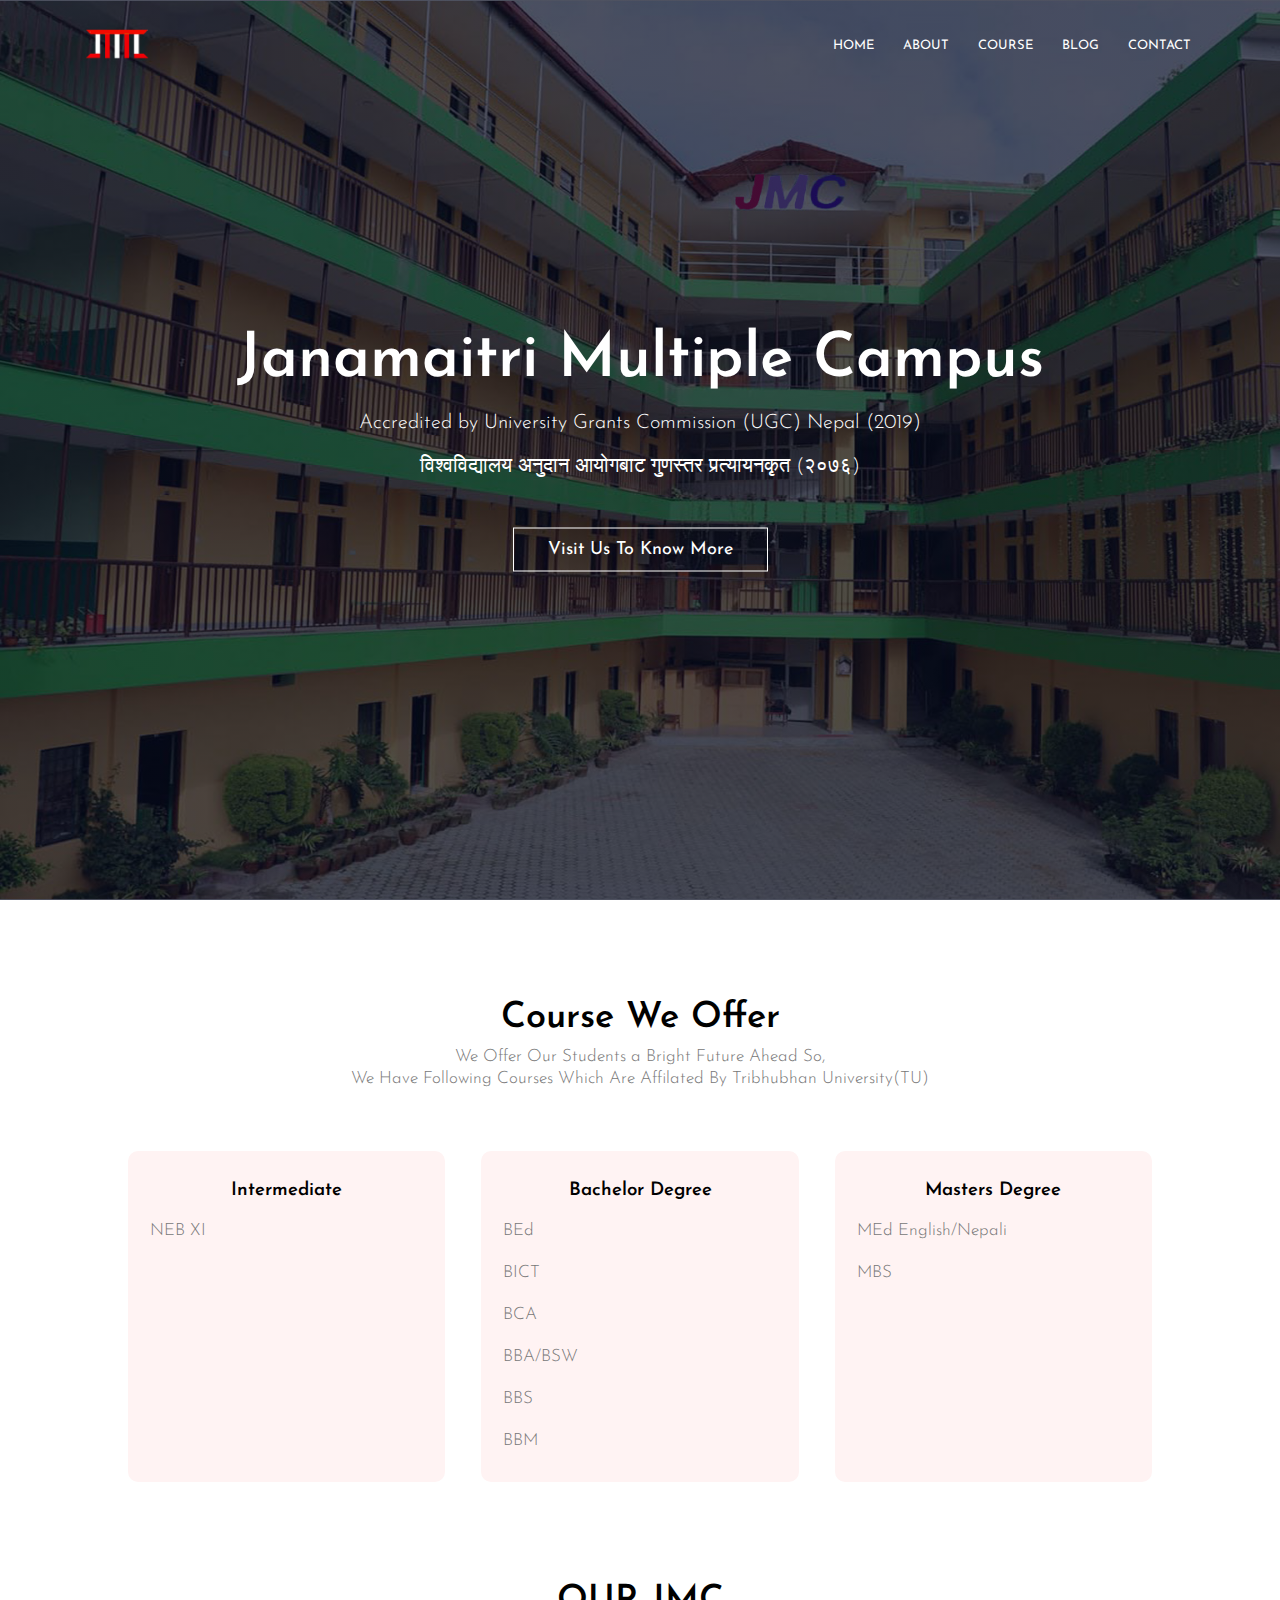
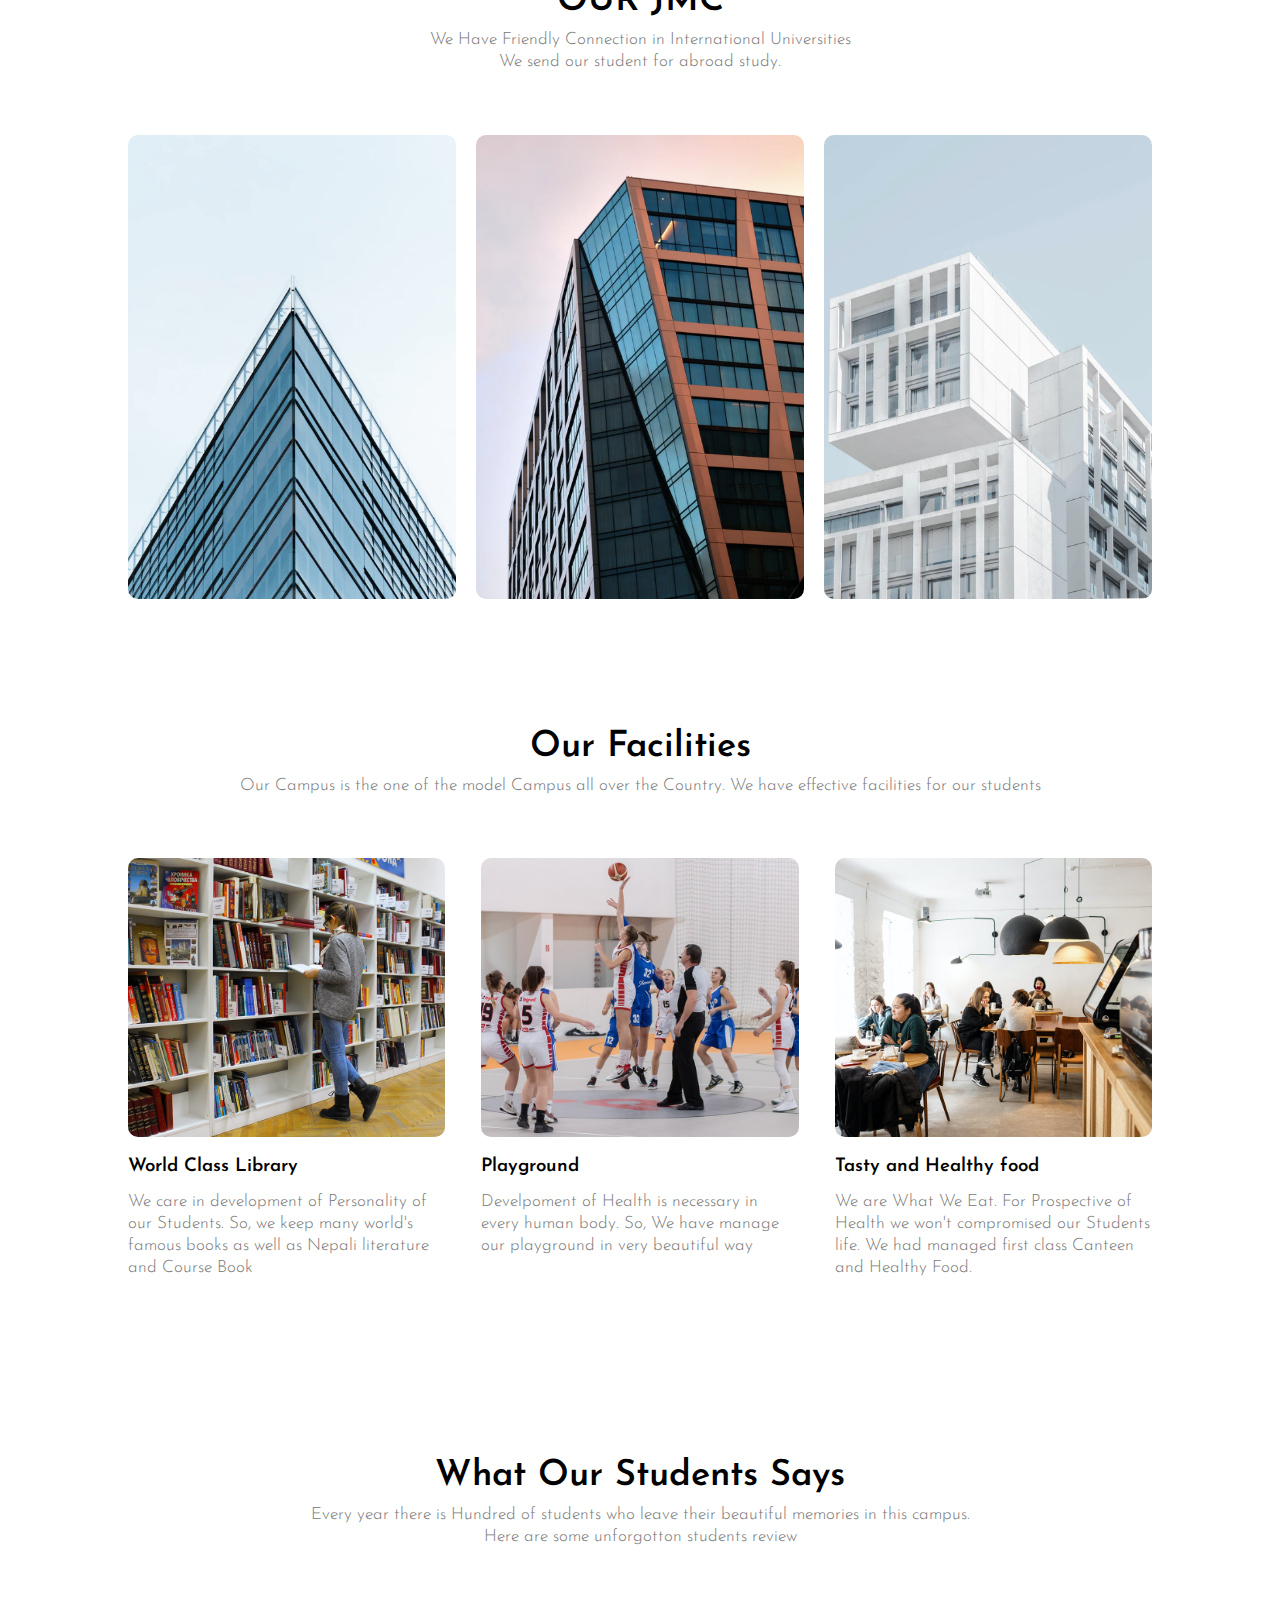
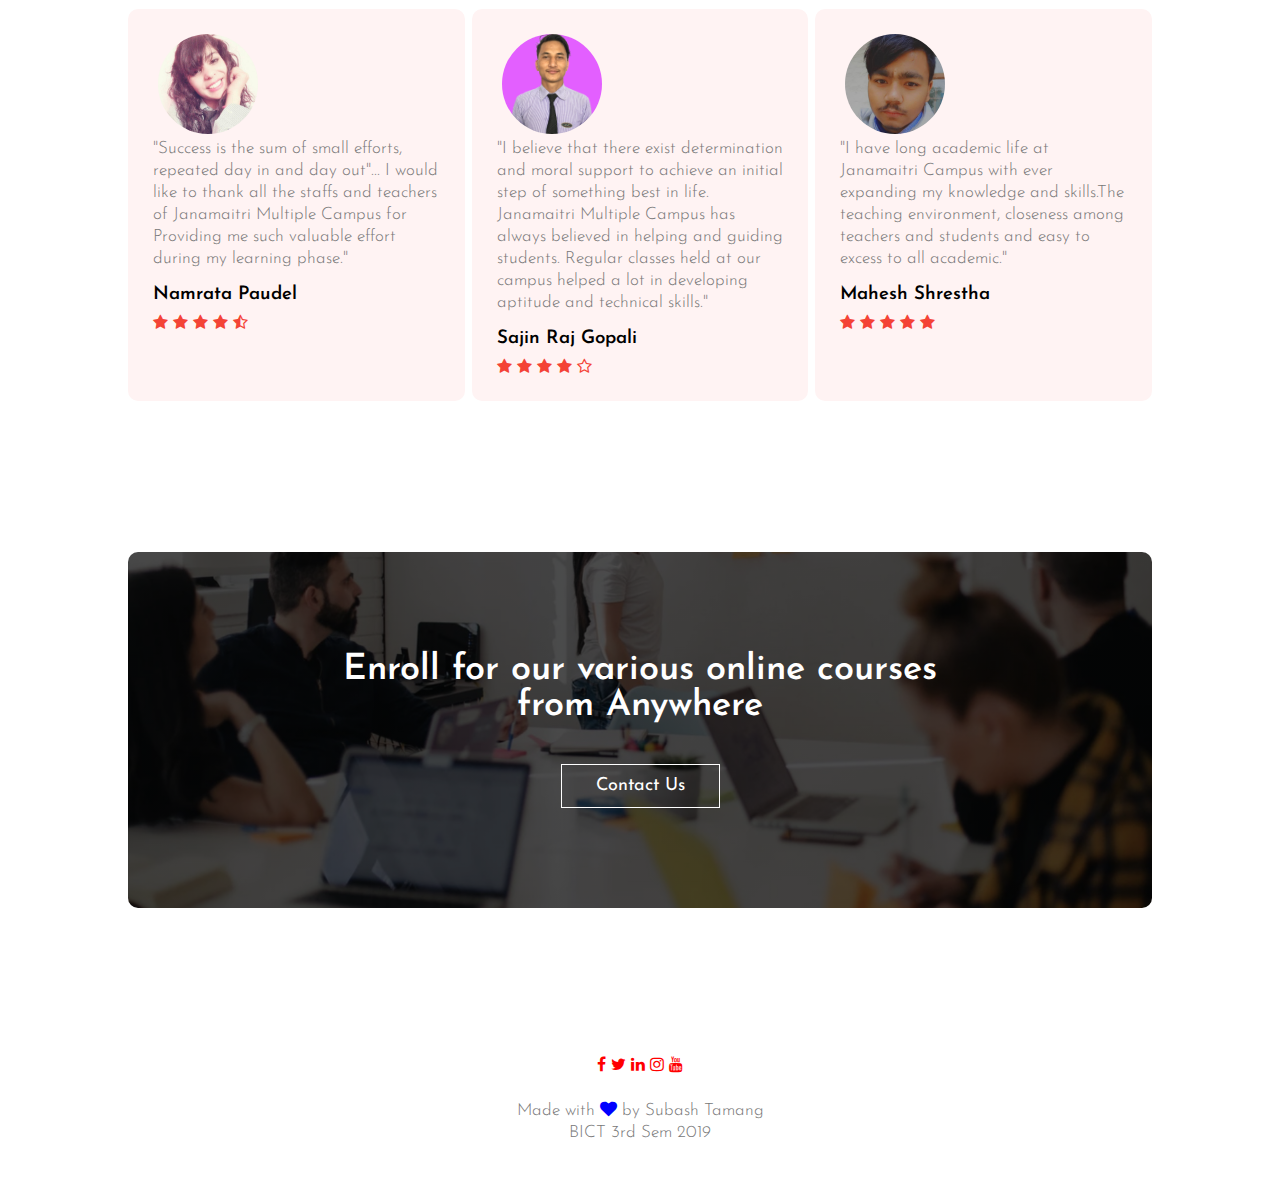
<file: index.htm>
<!DOCTYPE html>
<html lang="en">
<head>
    <meta charset="UTF-8">
    <meta http-equiv="X-UA-Compatible" content="IE=edge">
    <meta name="viewport" content="width=device-width, initial-scale=1.0">
    <title>College Website Design</title>
    <link rel="stylesheet" href="style.css">
    <link rel="preconnect" href="https://fonts.googleapis.com">
    <link rel="preconnect" href="https://fonts.gstatic.com" crossorigin>
    <link href="https://fonts.googleapis.com/css2?family=Josefin+Sans:ital,wght@0,300;0,400;1,100&display=swap" rel="stylesheet">
    <link rel="stylesheet" href="https://cdnjs.cloudflare.com/ajax/libs/font-awesome/4.7.0/css/font-awesome.min.css">


</head>
<body>
    <section class="header">
        <nav>
            <a href="index.htm"><img src="images/logo.png" alt="" srcset=""></a>
            <div class="nav-links" id="navLinks">
                <i class="fa fa-times" onclick="hidemenu()"></i>
                <ul>
                    <li><a href="index.htm">HOME</a></li>
                    <li><a href="About Us.htm">ABOUT</a></li>
                    <li><a href="Course.htm">COURSE</a></li>
                    <li><a href="Blog.htm">BLOG</a></li>
                    <li><a href="Contact.htm">CONTACT</a></li>
                </ul>
            </div>
            <i class="fa fa-bars" onclick="showmenu()"></i>

        </nav>

    <div class="text-box">
        <h1>Janamaitri Multiple Campus</h1>
        <p>Accredited by University Grants Commission (UGC) Nepal (2019) <br> <br> विश्वविद्यालय अनुदान आयोगबाट गुणस्तर प्रत्यायनकृत (२०७६)
        </p>
        <a href="About Us.htm" class="hero-btn">Visit Us To Know More</a>
    </div>
    </section>

<!-------course--------->
<section class="course">
    <h1>Course We Offer</h1>
    <p>We Offer Our Students a Bright Future Ahead So, <br> We Have Following Courses Which Are Affilated By Tribhubhan University(TU) </p>
    <div class="row">

        <div class="course-col">
            <h3>Intermediate</h3>
            <p>NEB XI</p>
        </div>


        <div class="course-col">
            <h3>Bachelor Degree</h3>
            <p>BEd</p>
            <p>BICT</p>
            <p>BCA</p>
            <p>BBA/BSW</p>
            <p>BBS</p>
            <p>BBM</p>
            
        </div>


        <div class="course-col">
            <h3>Masters Degree</h3>
            <p>MEd English/Nepali</p>
            <p>MBS</p>
        </div>


    </div>
</section>




<!-- campus -->
<section class="campus">
    <h1>OUR JMC</h1>
    <p>We Have Friendly Connection in International Universities <br> We send our student for abroad study.</p>

    <div class="row">

        <div class="compus-col">
            <img src="images/london.png">
            <div class="layer">
                <h3>LONDON</h3>
            </div>
        </div>

        <div class="compus-col">
            <img src="images/newyork.png">
            <div class="layer">
                <h3>NEW WORK</h3>
            </div>
        </div>
        
        <div class="compus-col">
            <img src="images/washington.png">
            <div class="layer">
                <h3>WASHINGTON</h3>
            </div>
        </div>


    </div>

</section>


<!-- Facilities -->
<section class="facilities">
    <h1>Our Facilities</h1>
    <p>Our Campus is the one of the model Campus all over the Country. We have effective facilities for our students</p>

    <div class="row">
        <div class="facilities-col">
            <img src="images/library.png">
            <h3>World Class Library</h3>
            <p>We care in development of Personality of our Students. So, we keep many world's famous books as well as Nepali literature and Course Book </p>
        </div>
        <div class="facilities-col">
            <img src="images/basketball.png">
            <h3>Playground</h3>
            <p>Develpoment of Health is necessary in every human body. So, We have manage our playground in very beautiful way</p>
        </div>
        <div class="facilities-col">
            <img src="images/cafeteria.png">
            <h3>Tasty and Healthy food</h3>
            <p>We are What We Eat. For Prospective of Health we won't compromised our Students life. We had managed first class Canteen and Healthy Food. </p>
        </div>
    </div>

</section>

<!-- Testimonials -->
<section class="testimonials">

    <h1>What Our Students Says</h1>
    <p>Every year there is Hundred of students who leave their beautiful memories in this campus. <br> Here are some unforgotton students review</p>

        <div class="row">
            <div class="testimonials-col">
                <img src="images/user1.jpg">
                <div>
                    <p>"Success is the sum of small efforts, repeated day in and day out"... I would like to thank all the staffs and teachers of Janamaitri Multiple Campus for Providing me such valuable effort during my learning phase."</p>
                    <h3>Namrata Paudel</h3>
                    <i class="fa fa-star"></i>
                    <i class="fa fa-star"></i>
                    <i class="fa fa-star"></i>
                    <i class="fa fa-star"></i>
                    <i class="fa fa-star-half-o" ></i>

                    
                </div>
            </div>
            <div class="testimonials-col">
                <img src="images/user2.jpg">
                <div>
                    <p>"I believe that there exist determination and moral support to achieve an initial step of something best in life. Janamaitri Multiple Campus has always believed in helping and guiding students. Regular classes held at our campus helped a lot in developing  aptitude and technical  skills."</p>
                    <h3>Sajin Raj Gopali</h3>
                    <i class="fa fa-star"></i>
                    <i class="fa fa-star"></i>
                    <i class="fa fa-star"></i>
                    <i class="fa fa-star"></i>
                    <i class="fa fa-star-o" ></i>

                </div>
                
            </div>
            
                <div class="testimonials-col">
                    <img src="images/user3.jpg">
                    <div>
                        <p>"I have long academic life at Janamaitri Campus with ever expanding my knowledge and skills.The teaching environment, closeness among teachers and students and easy to excess to all academic."</p>
                        <h3>Mahesh Shrestha</h3>
                        <i class="fa fa-star"></i>
                        <i class="fa fa-star"></i>
                        <i class="fa fa-star"></i>
                        <i class="fa fa-star"></i>
                        <i class="fa fa-star" ></i>
    
                    </div>
                <div>
        </div>
</section>

<!-- Call To Action -->
<section class="cta">
    <h1>Enroll for our various online courses <br> from Anywhere</h1>
    <a href="Contact.htm" class="hero-btn">Contact Us</a>
</section>

<!-- footer -->
<section class="footer">
    <!-- <h4>About Us</h4>
    <p>Lorem ipsum dolor sit amet, consectetur adipisicing elit. Lorem ipsum dolor sit amet consectetur adipisicing elit. Provident, veritatis?<br> Doloribus, tempore voluptas placeat corporis adipisci alias vitae aliquid ut quasi o.</p> -->
    <div class="icons">
        <i class="fa fa-facebook"></i>
        <i class="fa fa-twitter"></i>
        <i class="fa fa-linkedin"></i>
        <i class="fa fa-instagram"></i>
        <i class="fa fa-youtube"></i>
    </div>
    <p>Made with <i class="fa fa-heart"></i> by Subash Tamang <br> BICT 3rd Sem 2019</p>
</section>
    





<!----javaScript------->
    <script>

        var navLinks=document.getElementById("navLinks");

        function showmenu()
        {
            navLinks.style.right="0";

        }
        function hidemenu()
        {
            navLinks.style.right="-200px";
            
        }
    </script>
</body>
</html>
</file>
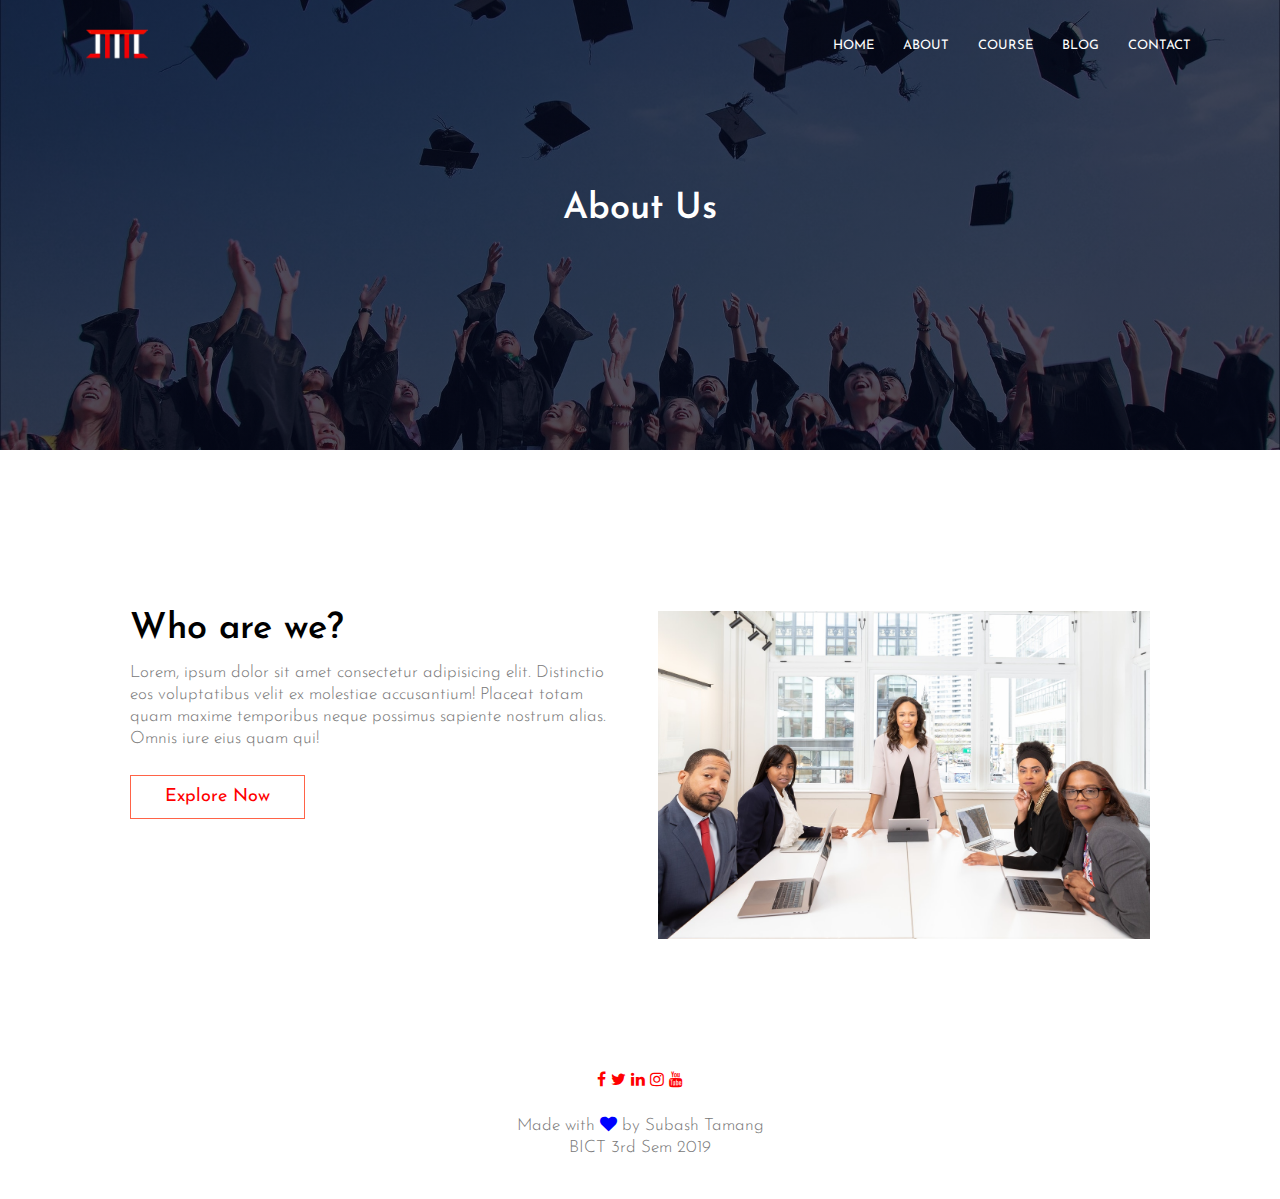
<file: About Us.htm>
<!DOCTYPE html>
<html lang="en">
<head>
    <meta charset="UTF-8">
    <meta http-equiv="X-UA-Compatible" content="IE=edge">
    <meta name="viewport" content="width=device-width, initial-scale=1.0">
    <title>College Website Design</title>
    <link rel="stylesheet" href="style.css">
    <link rel="preconnect" href="https://fonts.googleapis.com">
    <link rel="preconnect" href="https://fonts.gstatic.com" crossorigin>
    <link href="https://fonts.googleapis.com/css2?family=Josefin+Sans:ital,wght@0,300;0,400;1,100&display=swap" rel="stylesheet">
    <link rel="stylesheet" href="https://cdnjs.cloudflare.com/ajax/libs/font-awesome/4.7.0/css/font-awesome.min.css">


</head>
<body>
    <section class="sub-header">
        <nav>
            <a href="index.htm"><img src="images/logo.png" alt="" srcset=""></a>
            <div class="nav-links" id="navLinks">
                <i class="fa fa-times" onclick="hidemenu()"></i>
                <ul>
                    <li><a href="index.htm">HOME</a></li>
                    <li><a href="About Us.htm">ABOUT</a></li>
                    <li><a href="Course.htm">COURSE</a></li>
                    <li><a href="Blog.htm">BLOG</a></li>
                    <li><a href="Contact.htm">CONTACT</a></li>
                </ul>
            </div>
            <i class="fa fa-bars" onclick="showmenu()"></i>

        </nav>

        <h1>About Us</h1>
    </section>

<!-- about us -->
<section class="about-us">

    <div class="row">
        <div class="about-col">
            <h1>
                Who are we?
            </h1>
            <p>Lorem, ipsum dolor sit amet consectetur adipisicing elit. Distinctio eos voluptatibus velit ex molestiae accusantium! Placeat totam quam maxime temporibus neque possimus sapiente nostrum alias. Omnis iure eius quam qui!</p>
            <a href="" class="hero-btn red-btn">Explore Now</a>
        </div>

        

        <div class="about-col">
            <img src="images/about.jpg">
        </div>
    </div>
</section>



<!-- footer -->
<section class="footer">
    <!-- <h4>About Us</h4>
    <p>Lorem ipsum dolor sit amet, consectetur adipisicing elit. Lorem ipsum dolor sit amet consectetur adipisicing elit. Provident, veritatis?<br> Doloribus, tempore voluptas placeat corporis adipisci alias vitae aliquid ut quasi o.</p> -->
    <div class="icons">
        <i class="fa fa-facebook"></i>
        <i class="fa fa-twitter"></i>
        <i class="fa fa-linkedin"></i>
        <i class="fa fa-instagram"></i>
        <i class="fa fa-youtube"></i>
    </div>
    <p>Made with <i class="fa fa-heart"></i> by Subash Tamang <br> BICT 3rd Sem 2019</p>
</section>
    





<!----javaScript------->
    <script>

        var navLinks=document.getElementById("navLinks");

        function showmenu()
        {
            navLinks.style.right="0";

        }
        function hidemenu()
        {
            navLinks.style.right="-200px";
            
        }
    </script>
</body>
</html>
</file>
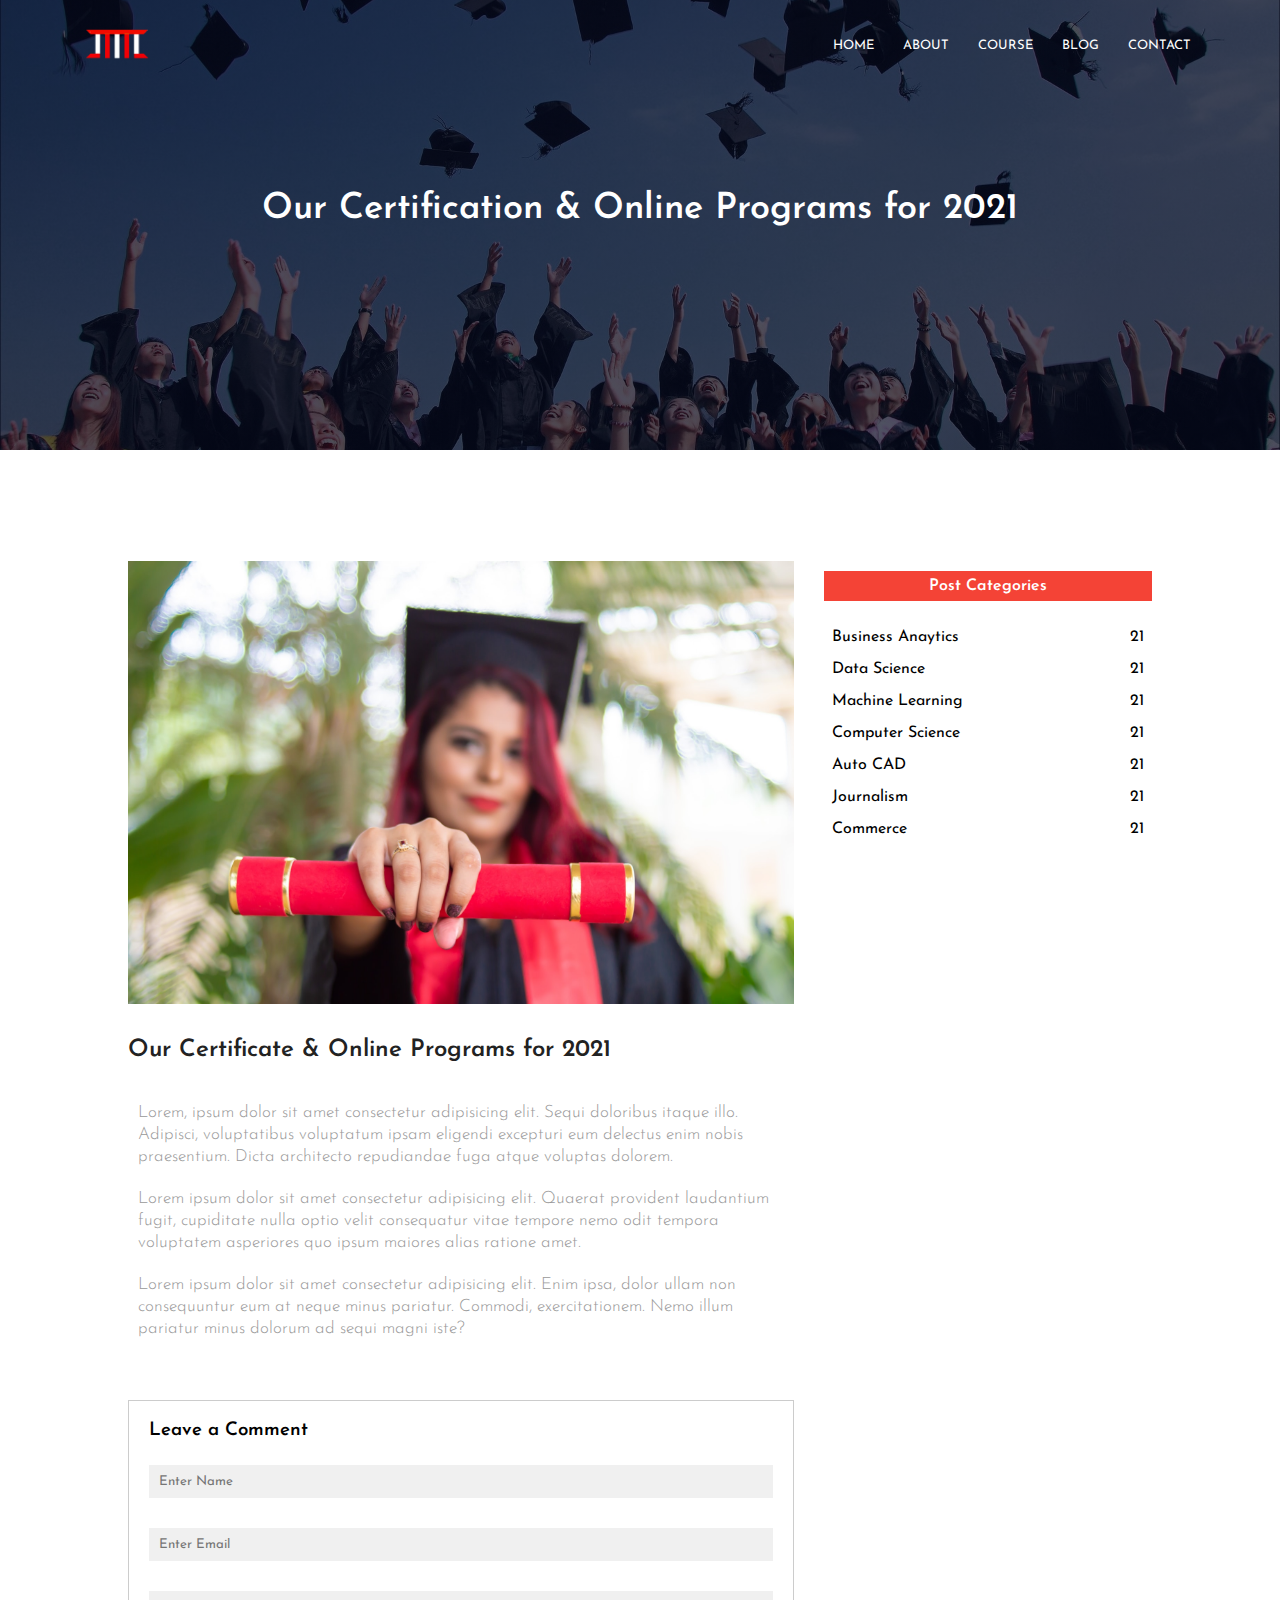
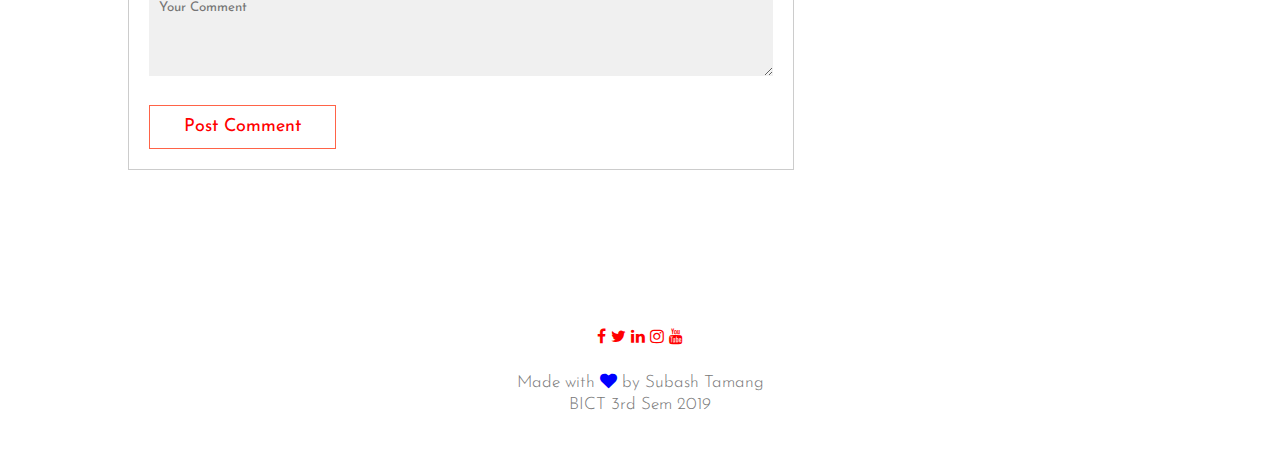
<file: Blog.htm>
<!DOCTYPE html>
<html lang="en">
<head>
    <meta charset="UTF-8">
    <meta http-equiv="X-UA-Compatible" content="IE=edge">
    <meta name="viewport" content="width=device-width, initial-scale=1.0">
    <title>College Website Design</title>
    <link rel="stylesheet" href="style.css">
    <link rel="preconnect" href="https://fonts.googleapis.com">
    <link rel="preconnect" href="https://fonts.gstatic.com" crossorigin>
    <link href="https://fonts.googleapis.com/css2?family=Josefin+Sans:ital,wght@0,300;0,400;1,100&display=swap" rel="stylesheet">
    <link rel="stylesheet" href="https://cdnjs.cloudflare.com/ajax/libs/font-awesome/4.7.0/css/font-awesome.min.css">


</head>
<body>
    <section class="sub-header">
        <nav>
            <a href="index.htm"><img src="images/logo.png" alt="" srcset=""></a>
            <div class="nav-links" id="navLinks">
                <i class="fa fa-times" onclick="hidemenu()"></i>
                <ul>
                    <li><a href="index.htm">HOME</a></li>
                    <li><a href="About Us.htm">ABOUT</a></li>
                    <li><a href="Course.htm">COURSE</a></li>
                    <li><a href="Blog.htm">BLOG</a></li>
                    <li><a href="Contact.htm">CONTACT</a></li>
                </ul>
            </div>
            <i class="fa fa-bars" onclick="showmenu()"></i>

        </nav>
<h1>
Our Certification & Online Programs for 2021

</h1>
</section>

<!---Blog Page content-->
<section class="blog-content">

    <div class="row">

        <div class="blog-left">
            <img src="images/certificate.jpg">
            <h2>Our Certificate & Online Programs for 2021</h2>
            <p>Lorem, ipsum dolor sit amet consectetur adipisicing elit. Sequi doloribus itaque illo. Adipisci, voluptatibus voluptatum ipsam eligendi excepturi eum delectus enim nobis praesentium. Dicta architecto repudiandae fuga atque voluptas dolorem. <br> </p>
            <p>Lorem ipsum dolor sit amet consectetur adipisicing elit. Quaerat provident laudantium fugit, cupiditate nulla optio velit consequatur vitae tempore nemo odit tempora voluptatem asperiores quo ipsum maiores alias ratione amet. <br></p>

            <p> Lorem ipsum dolor sit amet consectetur adipisicing elit. Enim ipsa, dolor ullam non consequuntur eum at neque minus pariatur. Commodi, exercitationem. Nemo illum pariatur minus dolorum ad sequi magni iste?</p>
            <div class="comment-box">
                <h3>Leave a Comment</h3>
                
                <form class="comment-form">
                    <input type="text" placeholder="Enter Name">
                    <input type="email" placeholder="Enter Email">
                    <textarea rows="5" placeholder="Your Comment"></textarea>
                    <button type="submit" class="hero-btn red-btn">Post Comment</button>
                </form>
            </div>

        </div>

            
        <div class="blog-right">
                <h3>Post Categories</h3>
                <div>
                    <span>Business Anaytics</span>
                    <span>21</span>
                </div>
                <div>
                    <span>Data Science</span>
                    <span>21</span>
                </div>
                <div>
                    <span>Machine Learning</span>
                    <span>21</span>
                </div>
                <div>
                    <span>Computer Science</span>
                    <span>21</span>
                </div>
                <div>
                    <span>Auto CAD</span>
                    <span>21</span>
                </div>
                <div>
                    <span>Journalism</span>
                    <span>21</span>
                </div>
                <div>
                    <span>Commerce</span>
                    <span>21</span>
                </div>
        </div>


    </div>

</section>


<!-- footer -->
<section class="footer">
    <!-- <h4>About Us</h4>
    <p>Lorem ipsum dolor sit amet, consectetur adipisicing elit. Lorem ipsum dolor sit amet consectetur adipisicing elit. Provident, veritatis?<br> Doloribus, tempore voluptas placeat corporis adipisci alias vitae aliquid ut quasi o.</p> -->
    <div class="icons">
        <i class="fa fa-facebook"></i>
        <i class="fa fa-twitter"></i>
        <i class="fa fa-linkedin"></i>
        <i class="fa fa-instagram"></i>
        <i class="fa fa-youtube"></i>
    </div>
    <p>Made with <i class="fa fa-heart"></i> by Subash Tamang <br> BICT 3rd Sem 2019</p>
</section>
    





<!----javaScript------->
    <script>

        var navLinks=document.getElementById("navLinks");

        function showmenu()
        {
            navLinks.style.right="0";

        }
        function hidemenu()
        {
            navLinks.style.right="-200px";
            
        }
    </script>
</body>
</html>
</file>
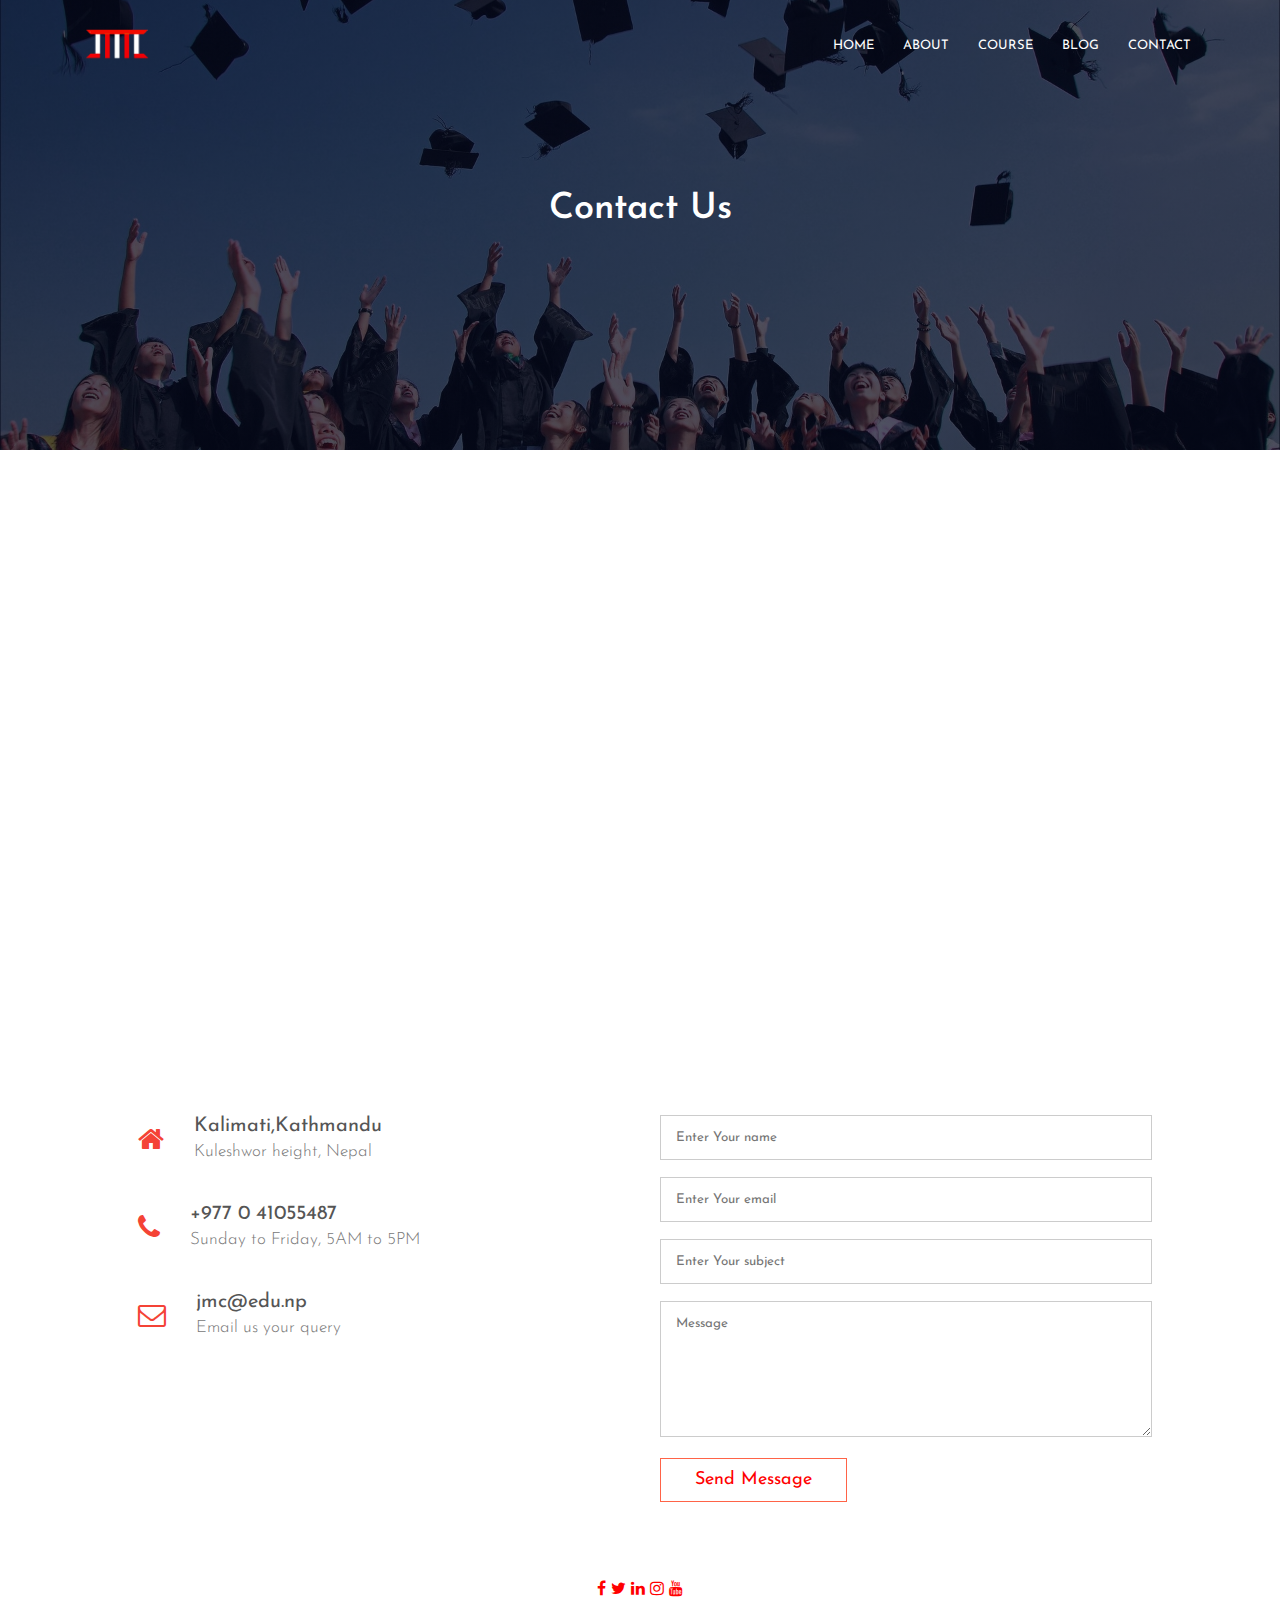
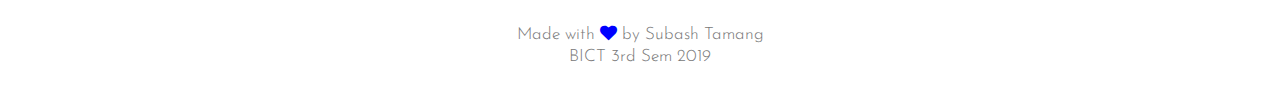
<file: Contact.htm>
<!DOCTYPE html>
<html lang="en">
<head>
    <meta charset="UTF-8">
    <meta http-equiv="X-UA-Compatible" content="IE=edge">
    <meta name="viewport" content="width=device-width, initial-scale=1.0">
    <title>College Website Design</title>
    <link rel="stylesheet" href="style.css">
    <link rel="preconnect" href="https://fonts.googleapis.com">
    <link rel="preconnect" href="https://fonts.gstatic.com" crossorigin>
    <link href="https://fonts.googleapis.com/css2?family=Josefin+Sans:ital,wght@0,300;0,400;1,100&display=swap" rel="stylesheet">
    <link rel="stylesheet" href="https://cdnjs.cloudflare.com/ajax/libs/font-awesome/4.7.0/css/font-awesome.min.css">


</head>
<body>
    <section class="sub-header">
        <nav>
            <a href="index.htm"><img src="images/logo.png" alt="" srcset=""></a>
            <div class="nav-links" id="navLinks">
                <i class="fa fa-times" onclick="hidemenu()"></i>
                <ul>
                    <li><a href="index.htm">HOME</a></li>
                    <li><a href="About Us.htm">ABOUT</a></li>
                    <li><a href="Course.htm">COURSE</a></li>
                    <li><a href="Blog.htm">BLOG</a></li>
                    <li><a href="Contact.htm">CONTACT</a></li>
                </ul>
            </div>
            <i class="fa fa-bars" onclick="showmenu()"></i>

        </nav>

        <h1>Contact Us</h1>
    </section>

<!----Contact us-->
<section class="location">
    <iframe src="https://www.google.com/maps/embed?pb=!1m18!1m12!1m3!1d3532.8272112628433!2d85.29004801456503!3d27.691734832785865!2m3!1f0!2f0!3f0!3m2!1i1024!2i768!4f13.1!3m3!1m2!1s0x39eb1868278e5281%3A0x1fee1eef36d15498!2sJanamaitri%20Multiple%20Campus!5e0!3m2!1sen!2snp!4v1635478642651!5m2!1sen!2snp" width="600" height="450" style="border:0;" allowfullscreen="" loading="lazy"></iframe>
</section>



<section class="contact-us">
    <div class="row">
        <div class="contact-col">
            <div>
                <i class="fa fa-home"></i>
                <span>
                    <h5>Kalimati,Kathmandu</h5>
                    <p>Kuleshwor height, Nepal</p>
                </span>
            </div>
            <div>
                <i class="fa fa-phone"></i>
                <span>
                    <h5>+977 0 41055487</h5>
                    <p>Sunday to Friday, 5AM to 5PM</p>
                </span>
            </div>
            <div>
                <i class="fa fa-envelope-o"></i>
                <span>
                    <h5>jmc@edu.np</h5>
                    <p>Email us your query</p>
                </span>
            </div>
           
        
        </div>
       
        <div class="contact-col">

            <form action="form_handler.php" method="post">
                <input type="text" name="name" placeholder="Enter Your name" required>
                <input type="email" name="email" placeholder="Enter Your email" required>
                <input type="text" name="subject" placeholder="Enter Your subject" required>
                <textarea  rows="8" name="message" placeholder="Message" required></textarea>
                <button type="submit" class="hero-btn red-btn">Send Message</button>
            </form>



        </div>
    </div>
</section>






<!-- footer -->
<section class="footer">
    <!-- <h4>About Us</h4>
    <p>Lorem ipsum dolor sit amet, consectetur adipisicing elit. Lorem ipsum dolor sit amet consectetur adipisicing elit. Provident, veritatis?<br> Doloribus, tempore voluptas placeat corporis adipisci alias vitae aliquid ut quasi o.</p> -->
    <div class="icons">
        <i class="fa fa-facebook"></i>
        <i class="fa fa-twitter"></i>
        <i class="fa fa-linkedin"></i>
        <i class="fa fa-instagram"></i>
        <i class="fa fa-youtube"></i>
    </div>
    <p>Made with <i class="fa fa-heart"></i> by Subash Tamang <br> BICT 3rd Sem 2019</p>
</section>
    





<!----javaScript------->
    <script>

        var navLinks=document.getElementById("navLinks");

        function showmenu()
        {
            navLinks.style.right="0";

        }
        function hidemenu()
        {
            navLinks.style.right="-200px";
            
        }
    </script>
</body>
</html>
</file>
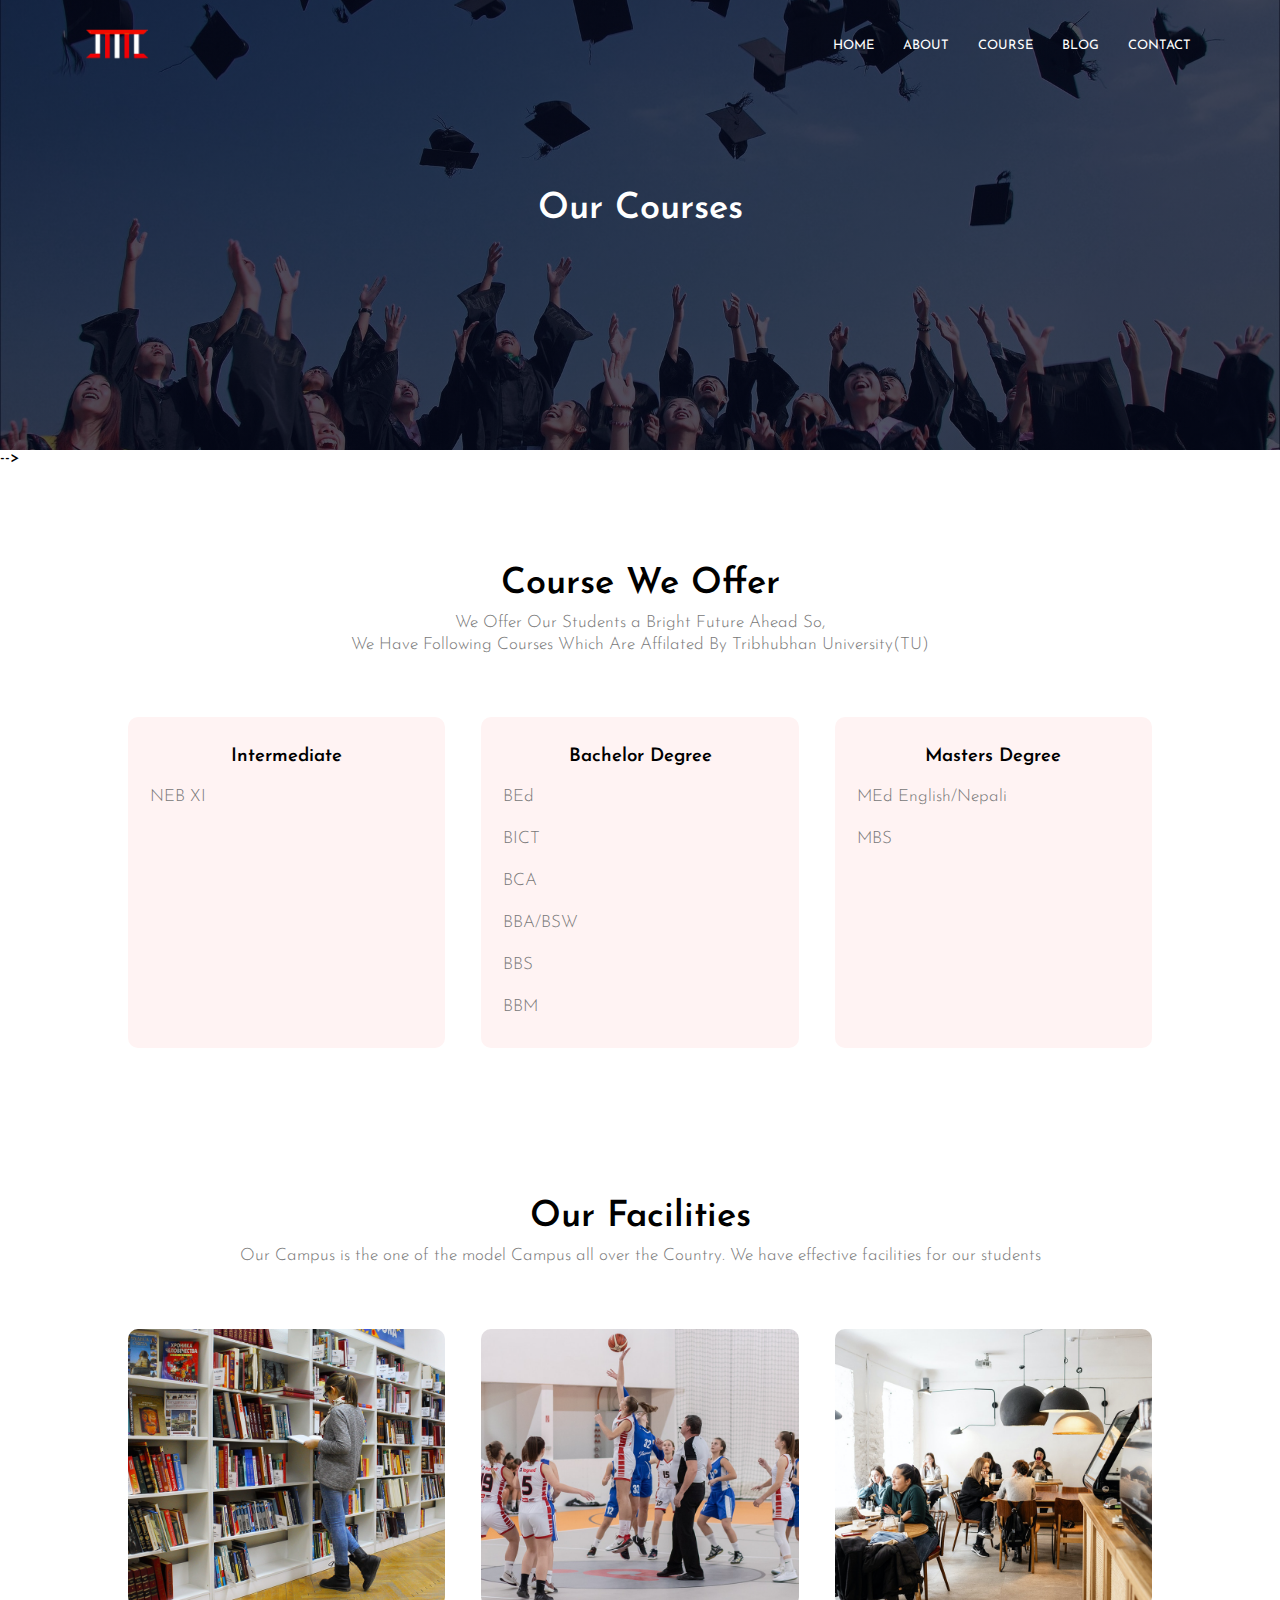
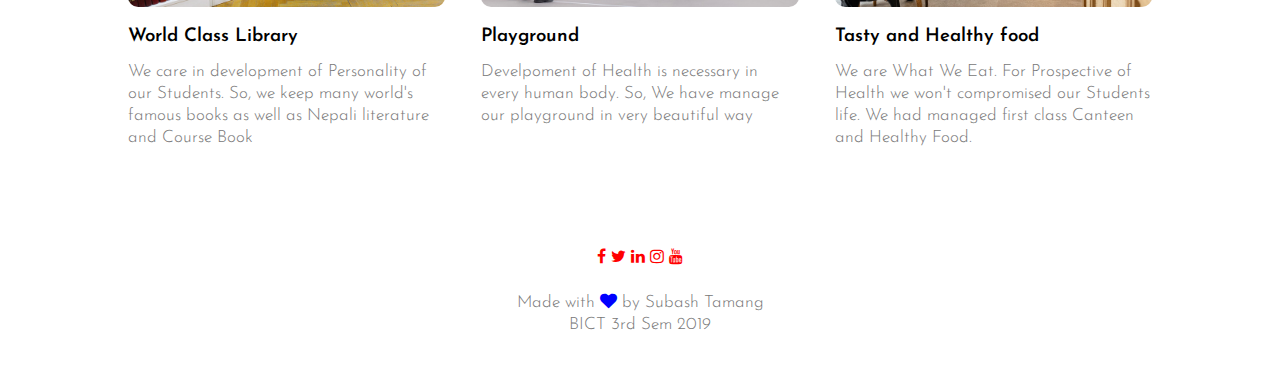
<file: Course.htm>
<!DOCTYPE html>
<html lang="en">
<head>
    <meta charset="UTF-8">
    <meta http-equiv="X-UA-Compatible" content="IE=edge">
    <meta name="viewport" content="width=device-width, initial-scale=1.0">
    <title>College Website Design</title>
    <link rel="stylesheet" href="style.css">
    <link rel="preconnect" href="https://fonts.googleapis.com">
    <link rel="preconnect" href="https://fonts.gstatic.com" crossorigin>
    <link href="https://fonts.googleapis.com/css2?family=Josefin+Sans:ital,wght@0,300;0,400;1,100&display=swap" rel="stylesheet">
    <link rel="stylesheet" href="https://cdnjs.cloudflare.com/ajax/libs/font-awesome/4.7.0/css/font-awesome.min.css">


</head>
<body>
    <section class="sub-header">
        <nav>
            <a href="index.htm"><img src="images/logo.png" alt="" srcset=""></a>
            <div class="nav-links" id="navLinks">
                <i class="fa fa-times" onclick="hidemenu()"></i>
                <ul>
                    <li><a href="index.htm">HOME</a></li>
                    <li><a href="About Us.htm">ABOUT</a></li>
                    <li><a href="Course.htm">COURSE</a></li>
                    <li><a href="Blog.htm">BLOG</a></li>
                    <li><a href="Contact.htm">CONTACT</a></li>
                </ul>
            </div>
            <i class="fa fa-bars" onclick="showmenu()"></i>

        </nav>

        <h1>Our Courses</h1>
    </section>
<!-- <-------course---------> -->
<section class="course">
    <h1>Course We Offer</h1>
    <p>We Offer Our Students a Bright Future Ahead So, <br> We Have Following Courses Which Are Affilated By Tribhubhan University(TU) </p>
    <div class="row">

        <div class="course-col">
            <h3>Intermediate</h3>
            <p>NEB XI</p>
        </div>


        <div class="course-col">
            <h3>Bachelor Degree</h3>
            <p>BEd</p>
            <p>BICT</p>
            <p>BCA</p>
            <p>BBA/BSW</p>
            <p>BBS</p>
            <p>BBM</p>
            
        </div>


        <div class="course-col">
            <h3>Masters Degree</h3>
            <p>MEd English/Nepali</p>
            <p>MBS</p>
        </div>


    </div>
</section>

<!----Facilities-->
<!-- Facilities -->
<section class="facilities">
    <h1>Our Facilities</h1>
    <p>Our Campus is the one of the model Campus all over the Country. We have effective facilities for our students</p>

    <div class="row">
        <div class="facilities-col">
            <img src="images/library.png">
            <h3>World Class Library</h3>
            <p>We care in development of Personality of our Students. So, we keep many world's famous books as well as Nepali literature and Course Book </p>
        </div>
        <div class="facilities-col">
            <img src="images/basketball.png">
            <h3>Playground</h3>
            <p>Develpoment of Health is necessary in every human body. So, We have manage our playground in very beautiful way</p>
        </div>
        <div class="facilities-col">
            <img src="images/cafeteria.png">
            <h3>Tasty and Healthy food</h3>
            <p>We are What We Eat. For Prospective of Health we won't compromised our Students life. We had managed first class Canteen and Healthy Food. </p>
        </div>
    </div>

</section>



<!-- footer -->
<section class="footer">
    <!-- <h4>About Us</h4>
    <p>Lorem ipsum dolor sit amet, consectetur adipisicing elit. Lorem ipsum dolor sit amet consectetur adipisicing elit. Provident, veritatis?<br> Doloribus, tempore voluptas placeat corporis adipisci alias vitae aliquid ut quasi o.</p> -->
    <div class="icons">
        <i class="fa fa-facebook"></i>
        <i class="fa fa-twitter"></i>
        <i class="fa fa-linkedin"></i>
        <i class="fa fa-instagram"></i>
        <i class="fa fa-youtube"></i>
    </div>
    <p>Made with <i class="fa fa-heart"></i> by Subash Tamang <br> BICT 3rd Sem 2019</p>
</section>
    





<!----javaScript------->
    <script>

        var navLinks=document.getElementById("navLinks");

        function showmenu()
        {
            navLinks.style.right="0";

        }
        function hidemenu()
        {
            navLinks.style.right="-200px";
            
        }
    </script>
</body>
</html>
</file>
<file: style.css>
*
{
    margin: 0;
    padding: 0;
    font-family: 'Josefin Sans', sans-serif;
}
.header
{
    min-height: 100vh;
    width: 100%;
    background-image: linear-gradient(rgba(4,9,30,0.7),rgba(4,9,30,0.7)),url(images/banner.png);
    background-position: center;
    background-size: cover;
    position: relative;
}
nav
{
    display: flex;
    padding: 2% 6%;
    justify-content: space-between;
    align-items: center;
}
nav img
{
    width: 80px;
}
.nav-links
{
    flex: 1;
    text-align: right;
}
.nav-links ul li
{
    list-style: none;
    display: inline-block;
    padding: 8px 12px;
    position: relative;
}
.nav-links ul li a{
    color: white;
    text-decoration: none;
    font-size: 13px;
}
.nav-links ul li::after
{
    content: '';
    width: 0%;
    height: 2px;
    background: red;
    display: block;
    margin: auto;
    transition: .3s;
}
.nav-links ul li:hover::after
{
    width: 100%;

}
.text-box
{
    width: 90%;
    color: white;
    position: absolute;
    top: 50%;
    left: 50%;
    transform: translate(-50%,-50%);
    text-align: center;
}
.text-box h1
{
    font-size: 62px;

}
.text-box p
{
    margin: 10px 0 40px;
    font-size: 20px;
    color: white;
}
.hero-btn
{
    display: inline-block;
    text-decoration: none;
    color: white;
    border: 1px solid #fff;
    padding: 12px 34px;
    font-size: 18px;
    background:transparent;
    position: relative;
    cursor: pointer;
}
.hero-btn:hover
{
    border: 1px solid tomato;
    background: tomato;
    transition: .8s;
}
nav .fa
{
    display: none;
}




@media(max-width:700px)
{
    .text-box h1
{
    font-size: 20px;

}

.nav-links ul li
{
    display: block;
   
}
.nav-links
{
    position: fixed;
    background: #f44336;
    height: 100vh;
    width: 200px;
    top: 0;
    right: -200px;
    text-align: left;
    z-index: 2;
    transition: .8s;
}
nav .fa
{
    display: block;
    color: white;
    margin: 10px;
    font-size: 22px;
    cursor: pointer;
}
.nav-links ul
{
    padding: 30px;
}
}



/* course */
.course
{
    width: 80%;
    margin: auto;
    text-align: center;
    padding-top: 100px;
}
h1{
    font-size:36px;
    font-weight: 600;

}
p{
    color: #777;
    font-size: 17px;
    font-weight: 300;
    line-height: 22px;
    padding: 10px;
    
}
.row
{
    margin-top: 5%;
    display: flex;
    justify-content: space-between;
    text-align: left;
}
.course-col
{
    flex-basis: 31%;
    background: #fff3f3;
    border-radius: 10px;
    margin-bottom: 5%;
    padding: 20px 12px;
    box-sizing: border-box;
    transition: .3s;
}
h3
{
    text-align: center;
    font-weight: 600;
    margin: 10px 0;
}
.course-col:hover
{
    box-shadow: 0 0 20px 0px rgba(0, 0, 0, .2);
}
@media(max-width:700px)
{
    .row
    {
        flex-direction: column;

    }
}


/* campus */
.campus
{
    width: 80%;
    margin: auto;
    text-align: center;
    padding-top: 50px;
}

.compus-col
{
    flex-basis: 32%;
    border-radius: 10px;
    margin-bottom: 30px;
    position: relative;
    overflow: hidden;
}
.compus-col img
{
    width: 100%;
    display: block;

}
.layer
{
    background: transparent;
    height: 100%;
    width: 100%;
    position: absolute;
    top: 0;
    left: 0;
    transition: .5s;
}

.layer:hover
{
    background: rgba(226,0,0,0.7);
}
.layer h3
{
    width: 100%;
    font-weight:500 ;
    color: white;
    font-size: 26px;
    bottom:0;
    left: 50%;
    transform: translateX(-50%);
    position: absolute;
    opacity: 0;
    transition: .5s;
}
.layer:hover h3{
    bottom: 49%;
    opacity: 1;
}

/* Facilities */
.facilities
{
    width: 80%;
    margin: auto;
    text-align: center;
    padding-top: 100px;
}
.facilities-col
{
    flex-basis: 31%;
    border-radius: 10px;
    margin-bottom: 5%;
    text-align: left;
}
.facilities-col img
{
    width: 100%;
    border-radius: 10px;
}

.facilities-col p
{
    padding: 0;

}
 
.facilities-col h3
{
    margin-top: 16px;
    margin-bottom: 15px;
    text-align: left;
}
/* testimonials */
.testimonials
{
    width: 80%;
    margin:auto;
    padding-top: 10%;
    text-align: center;
}
.testimonials-col
{
    flex-basis: 28%;
    border-radius: 10px;
    margin-bottom: 5%;
    text-align: left;
    background: #fff3f3;
    padding:25px;
    cursor: pointer;
    display: inline-flexbox;
}
.testimonials-col img
{
    height: 100px;
    
    margin-left: 5px;
    margin-right: 30px;
    border-radius: 50%;
}

.testimonials-col p
{
    padding: 0;

}

.testimonials-col h3
{
    margin-top: 15px;
    text-align: left;
}

.testimonials-col .fa
{
    color: #f44336;
}

@media(max-width: 700px)
{
    .testimonials-col img
    {
        margin-left: 0px;
        margin-right: 15px;
    }
}



/* call to action */
.cta
{
    margin: 100px auto;
    width: 80%;
    background-image: linear-gradient(rgba(0,0,0,0.7),rgba(0,0,0,0.7)),url(images/banner2.jpg);
    background-position: center;
    background-size: cover;
    border-radius: 10px;
    text-align: center;
    padding: 100px 0;
}

.cta h1
{
    color: white;
    margin-bottom: 40px;
    padding: 0;
}


@media(max-width: 700px)
{
    .cta h1
    {
        font-size: 24px;
    }
}

/* Footer */

.footer
{
    width: 100%;
    text-align: center;
    padding: 30px 0;

}

.footer h4
{
    margin-bottom: 25px;
    margin-top: 20px;
    font-weight: 600;
}
.icons .fa
{
    color: red;
    margin-top: 0 13px;
    cursor: pointer;
    padding: 18px 0;
}
.icons .fa
{
    color: red;
    margin-top: 0 13px;
    cursor: pointer;
    padding: 18px 0;
}
.fa-heart
{
    color: blue;
}
 /* about us page */
 .sub-header
 {
     height: 50vh;
     width: 100%;
     background-image: linear-gradient(rgba(4,9,30,.7),rgba(4,9,30,.7)),url(images/background.jpg);
     background-position: center;
     background-size: cover;
     text-align: center;
     color: white;
 }
 .sub-header h1
 {
     margin-top: 100px;
 }
.about-us
{
    width: 80%;
    margin:auto;
    padding-top: 80px;
    padding-bottom: 50px;

}
.about-col
{
    flex-basis: 48%;
    padding: 30px 2px;
}
.about-col img
{
    width: 100%;
}
.about-col h1
{
    padding-top: 0;

}
.about-col p
{
    padding: 15px 0 25px;
}
.red-btn
{
    border: 1px solid tomato;
    background: transparent;
    color: red;
}
.red-btn:hover
{
    color: whitesmoke;
}

/* blog content  */
.blog-content
{
    width: 80%;
    margin:auto;
    padding: 60px 0;
}
.blog-left
{
    flex-basis: 65%;

}
.blog-left img
{
    width: 100%;
}
.blog-left h2{
    color: #222;
    font-weight: 600;
    margin: 30px 0;

}
.blog-left p
{
    /* padding: 0; */
    color: #999;
}
.blog-right
{
    flex-basis: 32%;
}
.blog-right h3
{
    background: #f44336;
    color: white;
    padding: 7px 0;
    font-size: 16px;
    margin-bottom: 20px;
}
.blog-right div
{
    display: flex;
    align-items: center;
    justify-content: space-between;
    columns: #555;
    padding: 8px;
    box-sizing: border-box;
}

/* <!------Comment box-----> */
.comment-box
{
    border: 1px solid #ccc;
    margin: 50px 0;
    padding: 10px 20px;

}
.comment-box h3
{
    text-align: left;
}
.comment-form input, .comment-form textarea
{
    width: 100%;
    padding: 10px;
    margin: 15px 0;
    box-sizing: border-box;
    border: none;
    outline: none;
    background: #f0f0f0;
}

.comment-form button
{
    margin: 10px 0;
}
@media(max-width:700px)
{
    .sub-header h1{
        font-size: 24px;
    }
}
/* location */
.location
{
    width: 80%;
    margin: auto;
    padding: 80px 0;
}
.location iframe
{
    width: 100%;
}
/* contact us */
.contact-us
{
    width: 80%;
    margin: auto;
}
.contact-col
{
    flex-basis: 48%;
    margin-bottom: 30px;

}
.contact-col div
{
    display: flex;
    align-items: center;
    margin-bottom: 40px;
}
.contact-col div .fa
{
    font-size: 28px;
    color: #f44336;
    margin: 10px;
    margin-right: 30px;
}

.contact-col div p{
    padding: 0;
}
.contact-col div h5
{
    font-size: 20px;
    margin-bottom: 5px;
    color: #555;
    font-weight: 400;
}

.contact-col input, .contact-col textarea
{
    width: 100%;
    padding: 15px;
    margin-bottom: 17px;
    outline: none;
    border: 1px solid #ccc;
    box-sizing: border-box;
}
</file>
